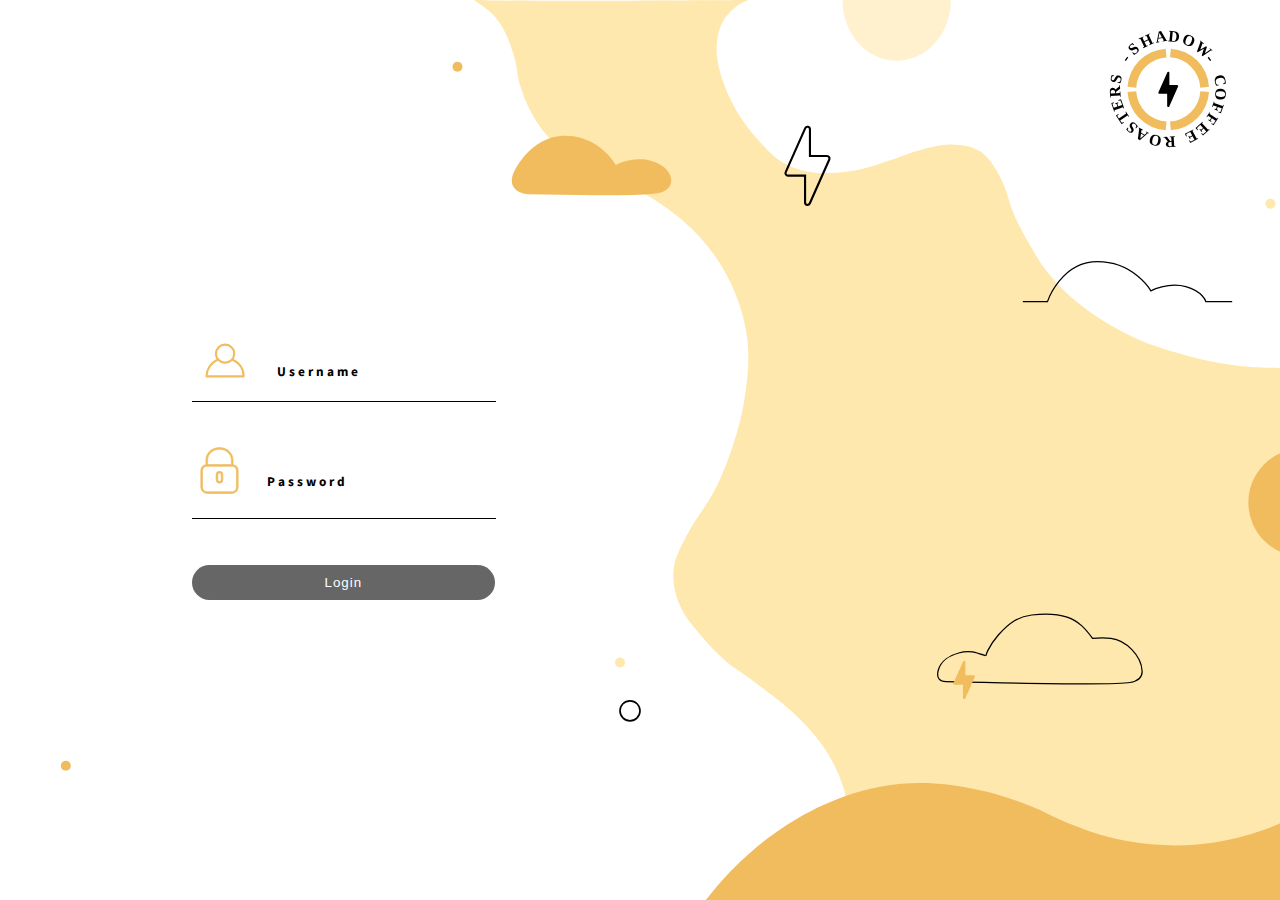
<file: index.html>
<!DOCTYPE html>
<html lang="en">
<head>
  <title>Dashboard Shadow Coffee Roasters</title>
  <link rel="stylesheet" href="css/style.css">
  <link rel="stylesheet" href="css/font-awesome.min.css">
  <link href="https://fonts.googleapis.com/css?family=Source+Sans+Pro" rel="stylesheet">
  <link rel="icon" type="image/png" href="favicon.png">

  <meta charset="utf-8">
  <meta name="viewport" content="width=device-width, initial-scale=1.0">
</head>

<body>
  
 <main>
    <div class="login" id="login">
      <img class="login-logo" src="img/logo.svg">
      <login></login>
    </div>
  </main>
  
  <script src="js/vue.js"></script>
  <script src="js/login.js"></script>


</body>
</html>
</file>
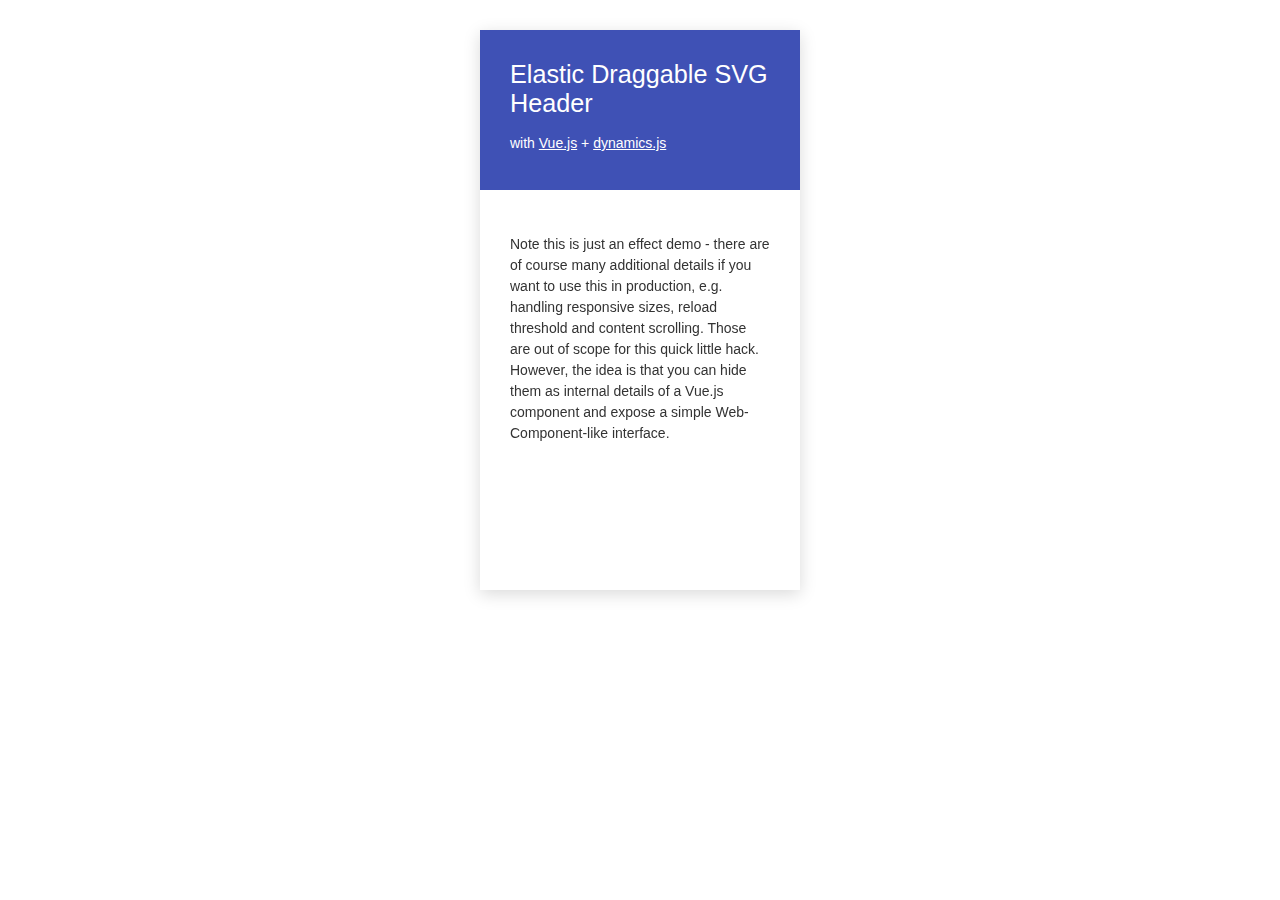
<file: js/ref/vue-dev/vue-dev/examples/elastic-header/index.html>
<!DOCTYPE html>
<html lang="en">
  <head>
    <meta charset="utf-8">
    <meta name="viewport" content="initial-scale=1, maximum-scale=1, user-scalable=no">
    <title>Vue.js elastic header example</title>
    <!-- Delete ".min" for console warnings in development -->
    <script src="../../dist/vue.min.js"></script>
    <script src="http://dynamicsjs.com/lib/dynamics.js"></script>
    <link rel="stylesheet" href="style.css">
    <!-- template for the component -->
    <script type="text/x-template" id="header-view-template">
      <div class="draggable-header-view"
        @mousedown="startDrag" @touchstart="startDrag"
        @mousemove="onDrag" @touchmove="onDrag"
        @mouseup="stopDrag" @touchend="stopDrag" @mouseleave="stopDrag">
        <svg class="bg" width="320" height="560">
          <path :d="headerPath" fill="#3F51B5"></path>
        </svg>
        <div class="header">
          <slot name="header"></slot>
        </div>
        <div class="content" :style="contentPosition">
          <slot name="content"></slot>
        </div>
      </div>
    </script>
  </head>
  <body>

    <div id="app" @touchmove.prevent>
      <draggable-header-view>
        <template slot="header">
          <h1>Elastic Draggable SVG Header</h1>
          <p>with <a href="https://vuejs.org">Vue.js</a> + <a href="http://dynamicsjs.com">dynamics.js</a></p>
        </template>
        <template slot="content">
          <p>Note this is just an effect demo - there are of course many additional details if you want to use this in production, e.g. handling responsive sizes, reload threshold and content scrolling. Those are out of scope for this quick little hack. However, the idea is that you can hide them as internal details of a Vue.js component and expose a simple Web-Component-like interface.</p>
        </template>
      </draggable-header-view>
    </div>

    <script>
    Vue.component('draggable-header-view', {
      template: '#header-view-template',
      data: function () {
        return {
          dragging: false,
          // quadratic bezier control point
          c: { x: 160, y: 160 },
          // record drag start point
          start: { x: 0, y: 0 }
        }
      },
      computed: {
        headerPath: function () {
          return 'M0,0 L320,0 320,160' +
            'Q' + this.c.x + ',' + this.c.y +
            ' 0,160'
        },
        contentPosition: function () {
          var dy = this.c.y - 160
          var dampen = dy > 0 ? 2 : 4
          return {
            transform: 'translate3d(0,' + dy / dampen + 'px,0)'
          }
        }
      },
      methods: {
        startDrag: function (e) {
          e = e.changedTouches ? e.changedTouches[0] : e
          this.dragging = true
          this.start.x = e.pageX
          this.start.y = e.pageY
        },
        onDrag: function (e) {
          e = e.changedTouches ? e.changedTouches[0] : e
          if (this.dragging) {
            this.c.x = 160 + (e.pageX - this.start.x)
            // dampen vertical drag by a factor
            var dy = e.pageY - this.start.y
            var dampen = dy > 0 ? 1.5 : 4
            this.c.y = 160 + dy / dampen
          }
        },
        stopDrag: function () {
          if (this.dragging) {
            this.dragging = false
            dynamics.animate(this.c, {
              x: 160,
              y: 160
            }, {
              type: dynamics.spring,
              duration: 700,
              friction: 280
            })
          }
        }
      }
    })

    new Vue({ el: '#app' })
    </script>
  </body>
</html>
</file>
<file: css/style.css>
html, body {
  padding: 0;
  margin: 0;
  box-sizing: border-box;
  background: #ccc; }

h1, h2, h3, h4, h5, h6 {
  font-family: "Source Sans Pro", sans-serif;
  font-weight: 700; }

p {
  font-family: "Source Sans Pro", sans-serif;
  font-weight: 400; }

main {
  display: block;
  box-sizing: inherit;
  width: 100%;
  font-family: "Source Sans Pro", sans-serif;
  font-weight: 400; }
  main .page {
    display: flex;
    flex-direction: column;
    padding-top: 55px;
    width: 87.5%;
    min-height: 100%;
    margin-left: 12.5%; }
    main .page .style {
      width: 90%;
      border: 2.5px solid #1A1A1A; }
    @media only screen and (min-width: 641px) and (max-width: 1024px) {
      main .page {
        width: 75%;
        margin-left: 25%; } }
    @media only screen and (min-width: 0px) and (max-width: 640px) {
      main .page {
        width: 100%;
        margin-left: 0; } }

.navbar ul.tabs {
  float: left;
  margin: 0;
  padding: 0;
  list-style: none; }
  .navbar ul.tabs li {
    display: inline-block;
    padding: 0;
    margin: 0; }
    .navbar ul.tabs li a {
      color: #fff;
      background: #1c7ed6;
      text-decoration: none; }
      .navbar ul.tabs li a.active {
        color: #000;
        background: #fff; }

.sidebar {
  display: block;
  position: fixed;
  width: 12.5%;
  height: 100%;
  left: 0;
  top: 0;
  background: #666666;
  box-sizing: inherit; }
  @media only screen and (min-width: 641px) and (max-width: 1024px) {
    .sidebar {
      width: 25%; } }
  @media only screen and (min-width: 0px) and (max-width: 640px) {
    .sidebar {
      position: static;
      width: 100%; } }
  .sidebar .dash-menu {
    display: block;
    box-sizing: inherit;
    margin: 25px 0;
    padding: 0;
    width: 100%; }
    .sidebar .dash-menu h3 {
      display: block;
      box-sizing: inherit;
      font-family: "Source Sans Pro", sans-serif;
      font-size: 16pt;
      font-weight: 700;
      color: #fff;
      width: 80%;
      margin: 0 auto;
      margin-top: 10px;
      margin-bottom: 10px;
      padding-bottom: 10px;
      border-bottom: 1px solid #fff; }
      @media only screen and (min-width: 641px) and (max-width: 1024px) {
        .sidebar .dash-menu h3 {
          font-size: 12pt; } }
      @media only screen and (min-width: 0px) and (max-width: 640px) {
        .sidebar .dash-menu h3 {
          font-size: 10pt; } }
    .sidebar .dash-menu ul {
      display: block;
      box-sizing: inherit;
      margin: 0;
      padding: 0;
      list-style: none; }
      .sidebar .dash-menu ul li {
        display: block;
        box-sizing: inherit;
        width: 100%;
        margin: 0 auto;
        margin-bottom: 10px;
        padding-bottom: 10px; }
        .sidebar .dash-menu ul li a {
          color: red;
          text-decoration: none;
          font-weight: 400;
          font-size: 10pt; }

.btn {
  border: none;
  font-weight: 400;
  font-size: 10pt;
  box-shadow: none;
  padding: 10px 132.5px;
  border-radius: 25px;
  letter-spacing: 1px; }
  .btn.success {
    color: #fff;
    background: #666666; }
    .btn.success:hover {
      background: gray; }
    .btn.success:active {
      background: #4d4d4d; }
  .btn.danger {
    color: #fff;
    background: #a70000; }
    .btn.danger:hover {
      background: #c10000; }
    .btn.danger:active {
      background: #740000; }
  .btn.default {
    color: #fff;
    background: #499cb5; }
    .btn.default:hover {
      background: #428ca3; }
    .btn.default:active {
      background: #244e5a; }

html, body {
  padding: 0;
  margin: 0;
  box-sizing: border-box; }

main .login {
  display: flex;
  align-items: center;
  background: #FFFFFF url("../img/login-background.svg") center no-repeat;
  background-size: cover;
  height: 100vh;
  width: 100vw; }
  main .login .login-logo {
    max-width: 135px;
    position: fixed;
    top: 0;
    right: 0;
    padding: 25px 45px 0 0; }
  main .login .login-form.middle {
    padding-left: 15%; }
  main .login .icon {
    width: 65px; }
  main .login .icon-2 {
    width: 55px; }
  main .login .icon, main .login .icon-2 {
    padding-top: 40px; }
  main .login .user, main .login .pass {
    display: flex;
    align-items: center; }
  main .login h5 {
    margin: 0;
    padding: 62px 0 0 20px;
    letter-spacing: 3px; }
  main .login #username, main .login #password {
    border: none;
    border-bottom: 1px solid black;
    width: 300px; }
  main .login .login-button {
    padding-top: 45px; }

#profile .profile-container {
  width: 100%; }
  #profile .profile-container .img-container {
    width: 125px;
    margin: 0 auto;
    padding-top: 20px;
    padding-bottom: 45px; }
  #profile .profile-container .profile-links ul {
    display: flex;
    flex-direction: column;
    list-style: none;
    padding: 0;
    margin: 0;
    width: 100%; }
    #profile .profile-container .profile-links ul li {
      display: flex;
      height: 120px; }
      #profile .profile-container .profile-links ul li:hover {
        background-color: #CCCCCC; }
      #profile .profile-container .profile-links ul li.active {
        background-color: #CCCCCC;
        border-right: 10px solid #FFFFFF; }
      #profile .profile-container .profile-links ul li a {
        color: #1A1A1A;
        letter-spacing: 2px;
        text-decoration: none;
        font-weight: 600;
        line-height: 120px;
        margin: 0 auto; }
  #profile .profile-container .theme-change {
    padding-top: 30px;
    display: flex;
    justify-content: center;
    flex-direction: column; }
    #profile .profile-container .theme-change h4 {
      letter-spacing: 1.5px;
      margin: 0 auto;
      color: #1A1A1A; }
    #profile .profile-container .theme-change hr {
      width: 85%;
      border: 0.75px solid #F0BC5E; }
    #profile .profile-container .theme-change a {
      margin: 15px auto 25px;
      text-decoration: none;
      width: 60%;
      text-align: center;
      color: #FFFFFF;
      background-color: #CCCCCC;
      padding: 8px 8px;
      border-radius: 25px; }
      #profile .profile-container .theme-change a:hover {
        background-color: #F0BC5E; }

.navbar {
  position: fixed;
  top: 0;
  right: 0;
  height: 100px;
  padding: 0;
  margin: 0;
  display: flex;
  width: 87.5%; }
  @media only screen and (min-width: 641px) and (max-width: 1024px) {
    .navbar {
      width: 75%;
      font-size: 14px; } }
  @media only screen and (min-width: 0px) and (max-width: 640px) {
    .navbar {
      position: static;
      width: 100%;
      font-size: 12px; } }
  .navbar #mainmenu {
    width: 100%; }
    .navbar #mainmenu ul {
      display: flex;
      justify-content: space-around;
      list-style: none;
      padding: 0;
      margin: 0;
      width: 100%; }
      @media only screen and (min-width: 641px) and (max-width: 1024px) {
        .navbar #mainmenu ul {
          flex-wrap: wrap; } }
      @media only screen and (min-width: 0px) and (max-width: 640px) {
        .navbar #mainmenu ul {
          flex-wrap: wrap; } }
      .navbar #mainmenu ul li {
        padding-top: 30px; }
        .navbar #mainmenu ul li a {
          text-decoration: none;
          color: #1A1A1A;
          background-color: #666666;
          padding: 8px 25px;
          border-radius: 25px; }
          .navbar #mainmenu ul li a.active {
            color: #1A1A1A;
            background-color: #999999; }
          .navbar #mainmenu ul li a:hover {
            color: #FFFFFF;
            background-color: #F0BC5E; }
    .navbar #mainmenu .logout-container {
      padding-top: 30px; }
      .navbar #mainmenu .logout-container .logout {
        text-decoration: none;
        letter-spacing: 1.75px;
        font-weight: 600;
        color: #FFFFFF;
        background-color: #F0BC5E;
        padding: 8px 25px;
        border-radius: 25px; }
        .navbar #mainmenu .logout-container .logout:hover {
          color: #1A1A1A;
          background-color: #999999; }

.sales-comparison,
.total-sales {
  padding: 75px 0;
  display: flex;
  justify-content: space-around;
  width: 100%;
  flex-wrap: wrap; }
  @media only screen and (min-width: 641px) and (max-width: 1024px) {
    .sales-comparison,
    .total-sales {
      flex-direction: column;
      padding: 25px 0 75px 0; } }
  @media only screen and (min-width: 0px) and (max-width: 640px) {
    .sales-comparison,
    .total-sales {
      flex-direction: column;
      padding: 75px 0 25px 0; } }
  @media only screen and (min-width: 641px) and (max-width: 1024px) {
    .sales-comparison .doughnut, .sales-comparison .mixed, .sales-comparison .bar, .sales-comparison .line,
    .total-sales .doughnut,
    .total-sales .mixed,
    .total-sales .bar,
    .total-sales .line {
      padding-bottom: 50px; } }
  @media only screen and (min-width: 0px) and (max-width: 640px) {
    .sales-comparison .doughnut, .sales-comparison .mixed, .sales-comparison .bar, .sales-comparison .line,
    .total-sales .doughnut,
    .total-sales .mixed,
    .total-sales .bar,
    .total-sales .line {
      padding-bottom: 50px; } }

.total-sales div,
.sales-comparison div {
  width: 100%; }
  @media only screen and (min-width: 1025px) and (max-width: 1920px) {
    .total-sales div,
    .sales-comparison div {
      width: 50%; } }

.joey-charts {
  padding-top: 125px;
  display: flex;
  justify-content: space-around;
  width: 100%;
  flex-wrap: wrap; }
  @media only screen and (min-width: 641px) and (max-width: 1024px) {
    .joey-charts {
      align-items: center;
      flex-direction: column; } }
  @media only screen and (min-width: 0px) and (max-width: 640px) {
    .joey-charts {
      position: static;
      align-items: center;
      flex-direction: column; } }
  .joey-charts .chartjs-wrapper {
    width: 32vw; }
  @media only screen and (min-width: 641px) and (max-width: 1024px) {
    .joey-charts .chartjs-wrapper {
      padding-bottom: 50px; } }
  @media only screen and (min-width: 0px) and (max-width: 640px) {
    .joey-charts .chartjs-wrapper {
      padding-bottom: 50px; } }

.joey-data {
  padding: 95px;
  display: flex;
  justify-content: center; }
  @media only screen and (min-width: 641px) and (max-width: 1024px) {
    .joey-data {
      justify-content: center;
      padding: auto; } }
  @media only screen and (min-width: 0px) and (max-width: 640px) {
    .joey-data {
      justify-content: center; } }
  .joey-data h3 {
    letter-spacing: 1.25px; }
  .joey-data .data-wrapper {
    text-align: center;
    width: 75%;
    background-color: #F2F2F2;
    padding: 100px;
    box-shadow: 0 6px 16px -4px #666666; }
    @media only screen and (min-width: 641px) and (max-width: 1024px) {
      .joey-data .data-wrapper {
        justify-content: center;
        padding: 50px; } }
    @media only screen and (min-width: 0px) and (max-width: 640px) {
      .joey-data .data-wrapper {
        justify-content: center; } }

.ross-charts {
  padding-top: 125px;
  display: flex;
  justify-content: space-around;
  width: 100%;
  flex-wrap: wrap; }
  @media only screen and (min-width: 641px) and (max-width: 1024px) {
    .ross-charts {
      align-items: center;
      flex-direction: column; } }
  @media only screen and (min-width: 0px) and (max-width: 640px) {
    .ross-charts {
      position: static;
      align-items: center;
      flex-direction: column; } }
  .ross-charts .chartjs-wrapper-ross {
    width: 32vw; }
  @media only screen and (min-width: 641px) and (max-width: 1024px) {
    .ross-charts .chartjs-wrapper-ross {
      padding-bottom: 50px; } }
  @media only screen and (min-width: 0px) and (max-width: 640px) {
    .ross-charts .chartjs-wrapper-ross {
      padding-bottom: 50px; } }

.ross-data {
  padding: 95px;
  display: flex;
  justify-content: center; }
  @media only screen and (min-width: 641px) and (max-width: 1024px) {
    .ross-data {
      justify-content: center;
      padding: auto; } }
  @media only screen and (min-width: 0px) and (max-width: 640px) {
    .ross-data {
      justify-content: center; } }
  .ross-data h3 {
    letter-spacing: 1.25px; }
  .ross-data .data-wrapper {
    text-align: center;
    width: 75%;
    background-color: #F2F2F2;
    padding: 100px;
    box-shadow: 0 6px 16px -4px #666666; }

.phoebe-charts {
  padding-top: 125px;
  display: flex;
  justify-content: space-around;
  width: 100%;
  flex-wrap: wrap; }
  @media only screen and (min-width: 641px) and (max-width: 1024px) {
    .phoebe-charts {
      align-items: center;
      flex-direction: column; } }
  @media only screen and (min-width: 0px) and (max-width: 640px) {
    .phoebe-charts {
      position: static;
      align-items: center;
      flex-direction: column; } }
  .phoebe-charts .chartjs-wrapper-phoebe {
    width: 32vw; }
  @media only screen and (min-width: 641px) and (max-width: 1024px) {
    .phoebe-charts .chartjs-wrapper-phoebe {
      padding-bottom: 50px; } }
  @media only screen and (min-width: 0px) and (max-width: 640px) {
    .phoebe-charts .chartjs-wrapper-phoebe {
      padding-bottom: 50px; } }

.phoebe-data {
  padding: 95px;
  display: flex;
  justify-content: center; }
  @media only screen and (min-width: 641px) and (max-width: 1024px) {
    .phoebe-data {
      justify-content: center;
      padding: auto; } }
  @media only screen and (min-width: 0px) and (max-width: 640px) {
    .phoebe-data {
      justify-content: center; } }
  .phoebe-data h3 {
    letter-spacing: 1.25px; }
  .phoebe-data .data-wrapper {
    text-align: center;
    width: 75%;
    background-color: #F2F2F2;
    padding: 100px;
    box-shadow: 0 6px 16px -4px #666666; }

html.theme body {
  background-color: #B6BDD3; }

html.theme #profile .theme-change a {
  color: #FFFFFF;
  background-color: #B6BDD3; }
  html.theme #profile .theme-change a:hover {
    background-color: #F0BC5E; }

html.theme .sidebar {
  background-color: #565B78; }

html.theme #profile .profile-container .profile-links li:hover {
  background-color: #787C95; }

html.theme #profile .profile-container .profile-links li.active {
  background-color: #787C95;
  border-right: 10px solid #FFFFFF; }

html.theme #profile .profile-container .profile-links li a {
  color: #1A1A1A; }

html.theme .navbar #mainmenu a {
  color: #1A1A1A;
  background-color: #565B78; }
  html.theme .navbar #mainmenu a.active {
    color: #1A1A1A;
    background-color: #787C95; }
  html.theme .navbar #mainmenu a:hover {
    color: #FFFFFF;
    background-color: #F0BC5E; }
</file>
<file: js/ref/vue-dev/vue-dev/examples/elastic-header/style.css>
h1 {
  font-weight: 300;
  font-size: 1.8em;
  margin-top: 0;
}
a {
  color: #fff;
}
.draggable-header-view {
  background-color: #fff;
  box-shadow: 0 4px 16px rgba(0,0,0,.15);
  width: 320px;
  height: 560px;
  overflow: hidden;
  margin: 30px auto;
  position: relative;
  font-family: 'Roboto', Helvetica, Arial, sans-serif;
  color: #fff;
  font-size: 14px;
  font-weight: 300;
  -webkit-user-select: none;
  -moz-user-select: none;
  -ms-user-select: none;
  user-select: none;
}
.draggable-header-view .bg {
  position: absolute;
  top: 0;
  left: 0;
  z-index: 0;
}
.draggable-header-view .header, .draggable-header-view .content {
  position: relative;
  z-index: 1;
  padding: 30px;
  box-sizing: border-box;
}
.draggable-header-view .header {
  height: 160px;
}
.draggable-header-view .content {
  color: #333;
  line-height: 1.5em;
}
</file>
